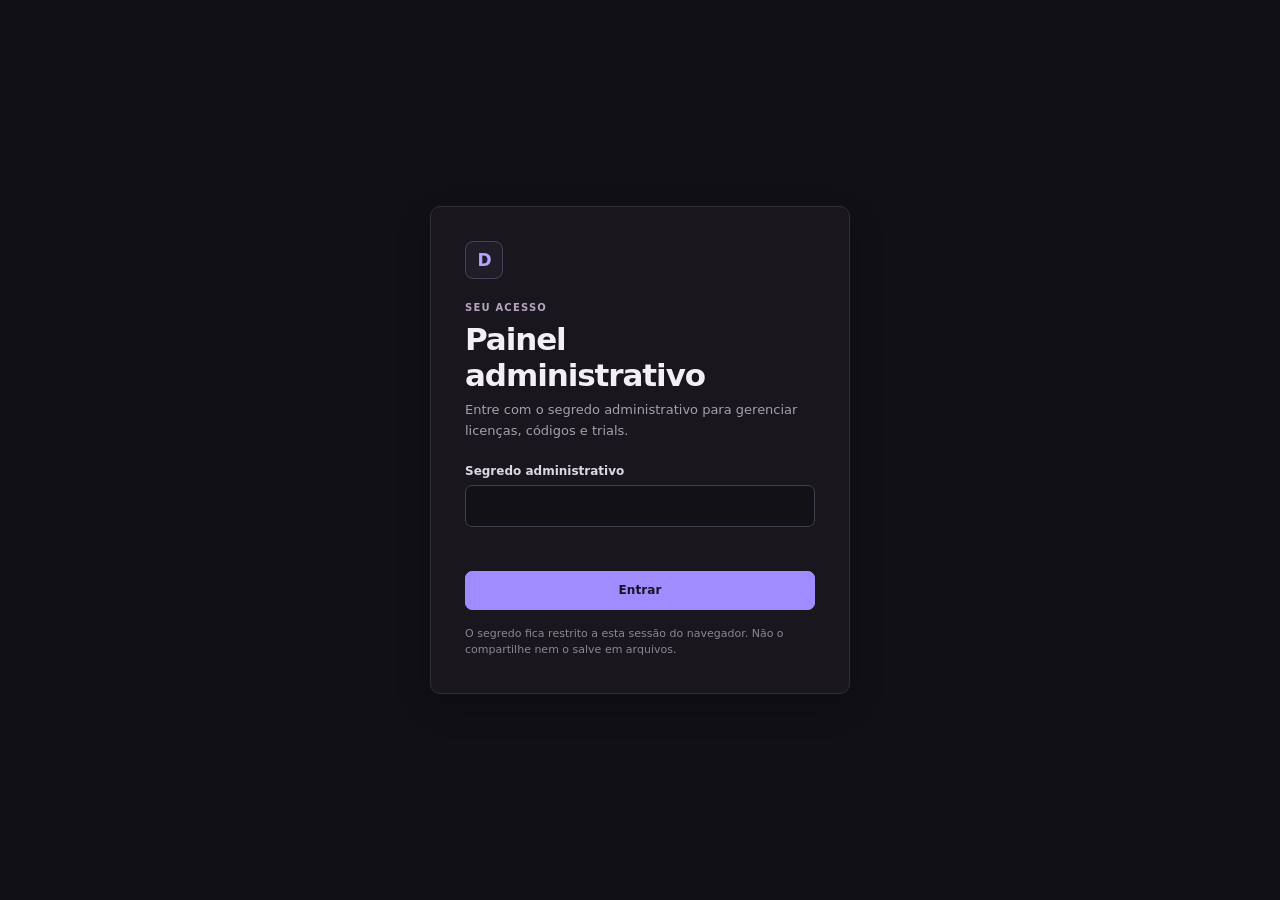
<file: website/index.html>
<!doctype html>
<html lang="pt-BR">
<head>
  <meta charset="utf-8">
  <meta name="viewport" content="width=device-width, initial-scale=1">
  <meta name="robots" content="noindex,nofollow">
  <meta name="referrer" content="no-referrer">
  <title>DROPS — Painel administrativo</title>
  <style>
    :root {
      color-scheme: dark;
      --bg: #111015;
      --sidebar: #151319;
      --panel: #19171d;
      --panel-raised: #1e1b23;
      --border: #302c35;
      --border-strong: #45404d;
      --text: #f3f0f5;
      --muted: #a79eac;
      --accent: #a18cff;
      --accent-strong: #b3a4ff;
      --success: #31c997;
      --danger: #f3a6b5;
      --warning: #e8bd78;
      --shadow: 0 12px 34px rgba(0, 0, 0, .22);
      font-family: "Segoe UI", system-ui, -apple-system, BlinkMacSystemFont, sans-serif;
    }
    * { box-sizing: border-box; }
    html { min-height: 100%; background: var(--bg); }
    body { margin: 0; min-height: 100vh; background: var(--bg); color: var(--text); }
    button, input, select { font: inherit; }
    button { cursor: pointer; }
    button:disabled { cursor: not-allowed; opacity: .55; }
    button:focus-visible, input:focus-visible, select:focus-visible { outline: 2px solid var(--accent); outline-offset: 2px; }
    .hidden { display: none !important; }
    .muted { color: var(--muted); }
    .eyebrow { margin: 0 0 8px; color: #b4a6c0; font-size: 10px; font-weight: 700; letter-spacing: .12em; text-transform: uppercase; }
    h1, h2, h3, p { margin-top: 0; }
    h1 { margin-bottom: 7px; font-size: clamp(24px, 2.5vw, 31px); font-weight: 680; letter-spacing: -.035em; }
    h2 { margin-bottom: 5px; font-size: 18px; font-weight: 650; letter-spacing: -.02em; }
    h3 { margin-bottom: 6px; font-size: 14px; font-weight: 650; }
    .subheading { margin: 0; color: var(--muted); font-size: 13px; line-height: 1.55; }
    .button { display: inline-flex; min-height: 39px; align-items: center; justify-content: center; gap: 8px; padding: 9px 13px; border: 1px solid var(--accent); border-radius: 7px; background: var(--accent); color: #17131e; font-size: 12px; font-weight: 700; letter-spacing: .005em; transition: background .14s, border-color .14s, color .14s; }
    .button:hover:not(:disabled) { border-color: var(--accent-strong); background: var(--accent-strong); }
    .button:active:not(:disabled) { transform: translateY(1px); }
    .button.secondary { border-color: var(--border-strong); background: #201d25; color: var(--text); }
    .button.secondary:hover:not(:disabled) { border-color: #62586c; background: #28242e; }
    .button.danger { border-color: rgba(243,166,181,.28); background: rgba(243,166,181,.08); color: var(--danger); }
    .button.danger:hover:not(:disabled) { background: rgba(243,166,181,.14); }
    .button.success { border-color: rgba(49,201,151,.34); background: rgba(49,201,151,.1); color: var(--success); }
    .button.small { min-height: 30px; padding: 6px 9px; border-radius: 6px; font-size: 11px; }
    .button.full { width: 100%; }
    .field { display: grid; gap: 7px; min-width: 0; }
    .field label { color: #ddd7e2; font-size: 12px; font-weight: 600; }
    .input, .select { display: block; width: 100%; min-height: 42px; padding: 10px 11px; border: 1px solid var(--border-strong); border-radius: 7px; outline: none; background: #121116; color: var(--text); transition: border-color .14s, box-shadow .14s; }
    .input:focus, .select:focus { border-color: var(--accent); box-shadow: 0 0 0 2px rgba(161,140,255,.12); }
    .input::placeholder { color: #78717f; }
    .form-grid { display: grid; grid-template-columns: repeat(2, minmax(0, 1fr)); gap: 16px; }
    .span-2 { grid-column: 1 / -1; }
    .access-screen { display: grid; min-height: 100vh; place-items: center; padding: 24px; }
    .access-card { width: min(100%, 420px); padding: clamp(24px, 4vw, 34px); border: 1px solid var(--border); border-radius: 10px; background: var(--panel); box-shadow: var(--shadow); }
    .brand-mark { display: grid; width: 38px; height: 38px; place-items: center; margin-bottom: 23px; border: 1px solid #4a4057; border-radius: 8px; background: #211d28; color: var(--accent-strong); font-size: 17px; font-weight: 750; letter-spacing: -.06em; }
    .access-card .field { margin-top: 23px; }
    .access-error { min-height: 18px; margin: 10px 0 16px; color: var(--danger); font-size: 12px; }
    .access-foot { margin: 16px 0 0; color: #8e8594; font-size: 11px; line-height: 1.5; }
    .app-shell { display: grid; min-height: 100vh; grid-template-columns: 232px minmax(0, 1fr); }
    .sidebar { position: sticky; top: 0; display: flex; height: 100vh; min-height: 620px; flex-direction: column; gap: 29px; padding: 23px 13px 16px; border-right: 1px solid var(--border); background: var(--sidebar); }
    .brand { display: flex; align-items: center; gap: 11px; padding: 0 9px; }
    .brand .brand-mark { width: 33px; height: 33px; margin: 0; border-radius: 7px; font-size: 15px; }
    .brand-title { margin: 0; font-size: 14px; font-weight: 800; letter-spacing: .08em; }
    .brand-subtitle { margin: 3px 0 0; color: #8f8796; font-size: 10px; letter-spacing: .045em; }
    .nav-label { margin: 0 10px 9px; color: #827989; font-size: 10px; font-weight: 700; letter-spacing: .09em; text-transform: uppercase; }
    .nav-list { display: grid; gap: 3px; }
    .nav-button { position: relative; display: flex; align-items: center; gap: 11px; width: 100%; padding: 10px 11px; border: 1px solid transparent; border-radius: 7px; background: transparent; color: #b7afbd; text-align: left; font-size: 12px; font-weight: 550; transition: background .14s, color .14s, border-color .14s; }
    .nav-button:hover { background: #1d1a22; color: var(--text); }
    .nav-button.active { border-color: #393242; background: #211d28; color: #e9e1ff; }
    .nav-button.active::before { position: absolute; top: 8px; bottom: 8px; left: -1px; width: 2px; border-radius: 2px; background: var(--accent); content: ""; }
    .nav-symbol { display: inline-flex; width: 17px; height: 17px; flex: 0 0 17px; align-items: center; justify-content: center; color: #95899f; }
    .nav-symbol svg { display: block; width: 16px; height: 16px; fill: none; stroke: currentColor; stroke-width: 1.55; stroke-linecap: round; stroke-linejoin: round; }
    .nav-button.active .nav-symbol { color: var(--accent-strong); }
    .sidebar-bottom { margin-top: auto; padding: 14px 9px 0; border-top: 1px solid var(--border); }
    .connection-label { display: flex; align-items: center; gap: 8px; margin-bottom: 12px; color: #a79eac; font-size: 11px; }
    .connection-dot { width: 6px; height: 6px; flex: 0 0 auto; border-radius: 50%; background: var(--success); }
    .main { width: 100%; min-width: 0; max-width: 1760px; margin: 0 auto; padding: 29px clamp(18px, 3vw, 44px) 42px; }
    .topbar { display: flex; align-items: flex-start; justify-content: space-between; gap: 20px; margin-bottom: 23px; padding-bottom: 20px; border-bottom: 1px solid var(--border); }
    .topbar-actions { display: flex; flex-wrap: wrap; gap: 8px; }
    .page { display: none; }
    .page.active { display: block; }
    .section-heading { display: flex; justify-content: space-between; align-items: flex-end; gap: 20px; margin: 0 0 17px; }
    .cards { display: grid; grid-template-columns: repeat(5, minmax(0, 1fr)); gap: 0; margin-bottom: 25px; overflow: hidden; border: 1px solid var(--border); border-radius: 9px; background: var(--panel); }
    .stat-card { min-width: 0; padding: 17px 18px 16px; border: 0; border-right: 1px solid var(--border); border-radius: 0; background: transparent; }
    .stat-card:last-child { border-right: 0; }
    .stat-head { display: block; margin-bottom: 11px; color: var(--muted); font-size: 11px; font-weight: 600; }
    .stat-icon { display: none; }
    .stat-value { overflow: hidden; font-size: clamp(25px, 2.2vw, 32px); font-weight: 680; letter-spacing: -.045em; line-height: 1.1; text-overflow: ellipsis; }
    .stat-note { margin-top: 7px; color: #8e8594; font-size: 10px; line-height: 1.4; }
    .panel { min-width: 0; border: 1px solid var(--border); border-radius: 9px; background: var(--panel); }
    .panel-head { display: flex; align-items: center; justify-content: space-between; gap: 16px; padding: 17px 19px; border-bottom: 1px solid var(--border); }
    .panel-body { padding: 19px; }
    .panel-head .subheading { font-size: 12px; }
    .quick-actions { display: grid; grid-template-columns: repeat(2, minmax(0,1fr)); gap: 10px; }
    .action-tile { display: flex; align-items: center; justify-content: space-between; gap: 16px; min-width: 0; padding: 15px 16px; border: 1px solid var(--border); border-radius: 7px; background: #1b191f; color: var(--text); text-align: left; transition: border-color .14s, background .14s; }
    .action-tile:hover { border-color: #544864; background: #211d27; }
    .action-tile p { margin: 4px 0 0; color: var(--muted); font-size: 12px; line-height: 1.5; }
    .action-arrow { display: inline-flex; color: #b7a8ff; }
    .action-arrow svg { width: 16px; height: 16px; fill: none; stroke: currentColor; stroke-width: 1.6; stroke-linecap: round; stroke-linejoin: round; }
    .toolbar { display: flex; align-items: center; gap: 9px; width: 100%; }
    .toolbar .input { flex: 1; min-width: 100px; }
    .table-wrap { width: 100%; overflow-x: auto; }
    table { width: 100%; border-collapse: collapse; white-space: nowrap; }
    th { padding: 11px 14px; border-bottom: 1px solid var(--border); color: #948b9b; background: #17151b; font-size: 10px; font-weight: 700; letter-spacing: .055em; text-align: left; text-transform: uppercase; }
    td { padding: 12px 14px; border-top: 1px solid rgba(64,57,70,.55); color: #e5e0e8; font-size: 12px; vertical-align: middle; }
    tbody tr:hover { background: rgba(255,255,255,.018); }
    .mono { font-family: ui-monospace, SFMono-Regular, Consolas, monospace; letter-spacing: .015em; }
    .hash-cell { display: flex; align-items: center; gap: 8px; }
    .copy-mini { padding: 4px 7px; border: 1px solid var(--border-strong); border-radius: 5px; background: transparent; color: var(--muted); font-size: 10px; }
    .copy-mini:hover { color: var(--text); border-color: #62586c; }
    .status { display: inline-flex; align-items: center; gap: 6px; padding: 4px 7px; border: 1px solid transparent; border-radius: 5px; font-size: 10px; font-weight: 650; }
    .status::before { width: 5px; height: 5px; border-radius: 50%; background: currentColor; content: ""; }
    .status.active { border-color: rgba(49,201,151,.18); background: rgba(49,201,151,.06); color: var(--success); }
    .status.expired { border-color: rgba(232,189,120,.18); background: rgba(232,189,120,.06); color: var(--warning); }
    .status.banned { border-color: rgba(243,166,181,.19); background: rgba(243,166,181,.06); color: var(--danger); }
    .status.unknown { border-color: var(--border); background: #201d24; color: var(--muted); }
    .expiration { display: grid; gap: 3px; }
    .expiration small { color: var(--muted); font-size: 10px; }
    .table-empty { padding: 32px 18px; color: var(--muted); text-align: center; font-size: 12px; }
    .table-foot { display: flex; justify-content: space-between; gap: 12px; padding: 11px 14px; border-top: 1px solid var(--border); color: var(--muted); font-size: 11px; }
    .form-panel { max-width: 760px; }
    .form-panel .panel-body { padding: clamp(18px, 3vw, 26px); }
    .form-actions { display: flex; justify-content: flex-end; gap: 9px; margin-top: 22px; }
    .form-info { margin: 0 0 21px; padding: 11px 13px; border: 1px solid #383142; border-left: 2px solid #8872d4; border-radius: 4px; background: #1d1923; color: #c8bfd5; font-size: 12px; line-height: 1.55; }
    .issued-box { margin-top: 18px; padding: 18px; border: 1px solid rgba(49,201,151,.27); border-left: 3px solid var(--success); border-radius: 7px; background: #171d1b; }
    .issued-label { margin-bottom: 8px; color: var(--success); font-size: 10px; font-weight: 750; letter-spacing: .1em; }
    .issued-value { overflow-wrap: anywhere; margin: 0 0 15px; color: var(--text); font-family: ui-monospace, SFMono-Regular, Consolas, monospace; font-size: clamp(17px, 3vw, 24px); font-weight: 700; letter-spacing: .035em; }
    .issued-warning { margin: 11px 0 0; color: #a4cdbd; font-size: 11px; line-height: 1.5; }
    .table-user { font-family: ui-monospace, SFMono-Regular, Consolas, monospace; font-size: 11px; color: #d9d2e0; }
        .table-note { max-width: 220px; overflow: hidden; color: var(--muted); text-overflow: ellipsis; }
    .toast-region { position: fixed; z-index: 1000; top: 16px; right: 16px; display: grid; width: min(360px, calc(100vw - 32px)); gap: 8px; pointer-events: none; }
    .toast { padding: 12px 14px; border: 1px solid var(--border-strong); border-left: 3px solid var(--accent); border-radius: 7px; background: #211e25; box-shadow: var(--shadow); color: var(--text); font-size: 12px; line-height: 1.45; animation: toast-in .16s ease-out; }
    .toast.success { border-left-color: var(--success); }
    .toast.error { border-left-color: var(--danger); }
    .toast.warning { border-left-color: var(--warning); }
    @keyframes toast-in { from { opacity: 0; transform: translateY(-3px); } to { opacity: 1; transform: translateY(0); } }
    .loading { opacity: .65; pointer-events: none; }
    .refresh-mark { display: inline-block; width: 10px; height: 10px; margin-right: 7px; border: 2px solid currentColor; border-right-color: transparent; border-radius: 50%; animation: spin .7s linear infinite; vertical-align: -1px; }
    @keyframes spin { to { transform: rotate(360deg); } }
    .trial-ip { font-family: ui-monospace, SFMono-Regular, Consolas, monospace; }
    @media (max-width: 1200px) {
      .app-shell { grid-template-columns: 215px minmax(0, 1fr); }
      .cards { grid-template-columns: repeat(3, minmax(0, 1fr)); }
      .stat-card:nth-child(3) { border-right: 0; }
      .stat-card:nth-child(n+4) { border-top: 1px solid var(--border); }
      .stat-card:nth-child(4) { grid-column: 1 / 2; }
      .stat-card:last-child { border-right: 0; }
    }
    @media (max-width: 820px) {
      .app-shell { grid-template-columns: 1fr; }
      .sidebar { position: relative; height: auto; min-height: 0; gap: 15px; padding: 14px 14px 12px; border-right: 0; border-bottom: 1px solid var(--border); }
      .sidebar nav { overflow-x: auto; }
      .nav-label { display: none; }
      .sidebar-bottom { display: flex; align-items: center; justify-content: flex-end; margin: 0; padding: 0; border-top: 0; }
      .connection-label { display: none; }
      .sidebar-bottom .button { width: auto; min-height: 32px; padding: 6px 10px; font-size: 11px; }
      .nav-list { display: flex; width: max-content; min-width: 100%; gap: 5px; }
      .nav-button { width: auto; flex: 0 0 auto; padding: 9px 10px; }
      .nav-button.active::before { top: auto; right: 8px; bottom: -1px; left: 8px; width: auto; height: 2px; }
      .main { padding: 22px 16px 32px; }
      .topbar { align-items: flex-start; }
      .cards { grid-template-columns: repeat(2, minmax(0, 1fr)); }
      .stat-card { border-right: 1px solid var(--border) !important; border-top: 1px solid var(--border); }
      .stat-card:nth-child(-n+2) { border-top: 0; }
      .stat-card:nth-child(even), .stat-card:last-child { border-right: 0 !important; }
      .stat-card:last-child { grid-column: span 2; }
    }
    @media (max-width: 520px) {
      .access-screen { padding: 15px; }
      .access-card { border-radius: 9px; }
      .topbar { display: grid; gap: 15px; }
      .topbar-actions { width: 100%; }
      .topbar-actions .button { flex: 1; }
      .section-heading { display: grid; align-items: start; }
      .cards { gap: 0; }
      .stat-card { padding: 13px; }
      .stat-head { min-height: 0; margin-bottom: 9px; font-size: 10px; }
      .stat-note { font-size: 9px; }
      .quick-actions { grid-template-columns: 1fr; }
      .panel-head { align-items: flex-start; padding: 15px; }
      .panel-body { padding: 15px; }
      .form-grid { grid-template-columns: 1fr; }
      .span-2 { grid-column: auto; }
      .toolbar { flex-wrap: wrap; }
      .toolbar .input { flex-basis: 100%; }
      .toolbar .button { flex: 1; }
      .form-actions { flex-direction: column-reverse; }
      .form-actions .button { width: 100%; }
      .table-foot { flex-direction: column; }
    }
  </style>
</head>
<body>
  <div class="toast-region" id="toast-region" aria-live="polite" aria-atomic="false"></div>

  <section class="access-screen" id="access-screen">
    <div class="access-card">
      <div class="brand-mark" aria-hidden="true">D</div>
      <p class="eyebrow">SEU ACESSO</p>
      <h1>Painel administrativo</h1>
      <p class="subheading">Entre com o segredo administrativo para gerenciar licenças, códigos e trials.</p>
      <form id="access-form" autocomplete="off">
        <div class="field">
          <label for="admin-secret">Segredo administrativo</label>
          <input class="input" id="admin-secret" name="secret" type="password" autocomplete="current-password" required spellcheck="false" aria-describedby="access-error">
        </div>
        <div class="access-error" id="access-error" role="alert"></div>
        <button class="button full" id="access-submit" type="submit">Entrar</button>
      </form>
      <p class="access-foot">O segredo fica restrito a esta sessão do navegador. Não o compartilhe nem o salve em arquivos.</p>
    </div>
  </section>

  <div class="app-shell hidden" id="app-shell">
    <aside class="sidebar">
      <div class="brand">
        <div class="brand-mark" aria-hidden="true">D</div>
        <div><p class="brand-title">DROPS</p><p class="brand-subtitle">Administração</p></div>
      </div>
      <nav aria-label="Navegação administrativa">
        <p class="nav-label">Gerenciamento</p>
        <div class="nav-list">
          <button class="nav-button active" type="button" data-page="dashboard"><span class="nav-symbol" aria-hidden="true"><svg viewBox="0 0 24 24"><rect x="3.5" y="3.5" width="7" height="7" rx="1"/><rect x="13.5" y="3.5" width="7" height="7" rx="1"/><rect x="3.5" y="13.5" width="7" height="7" rx="1"/><rect x="13.5" y="13.5" width="7" height="7" rx="1"/></svg></span>Visão geral</button>
          <button class="nav-button" type="button" data-page="keys"><span class="nav-symbol" aria-hidden="true"><svg viewBox="0 0 24 24"><circle cx="8" cy="9" r="4"/><path d="M11 12l8 8m-3-3l2-2m-5-1l2-2"/></svg></span>Licenças</button>
          <button class="nav-button" type="button" data-page="create-key"><span class="nav-symbol" aria-hidden="true"><svg viewBox="0 0 24 24"><circle cx="8" cy="9" r="4"/><path d="M11 12l7.5 7.5M16 16l2-2m-5-1l2-2M18 4v6m-3-3h6"/></svg></span>Gerar key</button>
          <button class="nav-button" type="button" data-page="create-code"><span class="nav-symbol" aria-hidden="true"><svg viewBox="0 0 24 24"><path d="M6 3.5h8l4 4v13H6z"/><path d="M14 3.5v4h4M9 12h6M9 16h6"/></svg></span>Gerar código</button>
          <button class="nav-button" type="button" data-page="trials"><span class="nav-symbol" aria-hidden="true"><svg viewBox="0 0 24 24"><circle cx="12" cy="12" r="8.5"/><path d="M12 7v5l3.5 2"/></svg></span>Trials</button>
          <button class="nav-button" type="button" data-page="access"><span class="nav-symbol" aria-hidden="true"><svg viewBox="0 0 24 24"><circle cx="12" cy="12" r="8.5"/><path d="M12 7v5l3.5 2"/></svg></span>Acessos</button>
        </div>
      </nav>
      <div class="sidebar-bottom">
        <div class="connection-label"><span class="connection-dot"></span><span>Worker de autenticação</span></div>
        <button class="button secondary full" type="button" id="logout-button">Encerrar sessão</button>
      </div>
    </aside>

    <main class="main">
      <header class="topbar">
        <div>
          <p class="eyebrow" id="page-eyebrow">VISÃO GERAL</p>
          <h1 id="page-title">Visão geral</h1>
          <p class="subheading" id="page-description">Resumo das licenças e da atividade do loader.</p>
        </div>
        <div class="topbar-actions">
          <button class="button secondary" type="button" id="refresh-button">Atualizar dados</button>
        </div>
      </header>

      <section class="page active" id="page-dashboard" aria-labelledby="page-title">
        <div class="cards">
          <article class="stat-card"><div class="stat-head"><span>Keys ativas</span></div><div class="stat-value" id="stat-active">—</div><div class="stat-note">Licenças válidas e não banidas</div></article>
          <article class="stat-card"><div class="stat-head"><span>Keys expiradas</span></div><div class="stat-value" id="stat-expired">—</div><div class="stat-note">Prazo de validade encerrado</div></article>
          <article class="stat-card"><div class="stat-head"><span>Keys banidas</span></div><div class="stat-value" id="stat-banned">—</div><div class="stat-note">Acesso bloqueado</div></article>
          <article class="stat-card"><div class="stat-head"><span>Trials usados</span></div><div class="stat-value" id="stat-trials">—</div><div class="stat-note">IPs registrados pelo Worker</div></article>
          <article class="stat-card"><div class="stat-head"><span>Códigos pendentes</span></div><div class="stat-value" id="stat-codes">—</div><div class="stat-note">Aguardando ativação no loader</div></article>
        </div>
        <section class="panel">
          <div class="panel-head"><div><h2>Ações rápidas</h2><p class="subheading">Atalhos para as tarefas mais usadas.</p></div></div>
          <div class="panel-body"><div class="quick-actions">
            <button class="action-tile" type="button" data-page="create-key"><span><strong>Gerar uma key</strong><p>Criar uma licença para um produto.</p></span><span class="action-arrow" aria-hidden="true"><svg viewBox="0 0 24 24"><path d="M4.5 12h14m-5.5-5.5L18.5 12 13 17.5"/></svg></span></button>
            <button class="action-tile" type="button" data-page="create-code"><span><strong>Gerar um código</strong><p>Criar um código de ativação de uso único.</p></span><span class="action-arrow" aria-hidden="true"><svg viewBox="0 0 24 24"><path d="M4.5 12h14m-5.5-5.5L18.5 12 13 17.5"/></svg></span></button>
          </div></div>
        </section>
      </section>

      <section class="page" id="page-keys" aria-labelledby="page-title">
        <div class="section-heading">
          <div><h2>Licenças registradas</h2><p class="subheading">Consulte, busque e altere o status das keys existentes.</p></div>
        </div>
        <section class="panel">
          <div class="panel-head"><div><h2>Lista de keys</h2><p class="subheading" id="keys-summary">Carregando dados do Worker…</p></div></div>
          <div class="panel-body">
            <form class="toolbar" id="search-form">
              <input class="input" id="key-search" type="search" name="q" placeholder="Buscar por nota ou trecho do hash" aria-label="Buscar por nota ou trecho do hash">
              <button class="button" type="submit">Buscar</button>
              <button class="button secondary" type="button" id="clear-search">Limpar</button>
            </form>
          </div>
          <div class="table-wrap"><table><thead><tr><th>Hash curto</th><th>Produto</th><th>Expiração</th><th>HWID</th><th>Usuário</th><th>Nota</th><th>Status</th><th>Ação</th></tr></thead><tbody id="keys-tbody"><tr><td colspan="8" class="table-empty">Carregando keys…</td></tr></tbody></table></div>
          <div class="table-foot"><span id="keys-count">0 registros</span><span>O painel exibe somente o identificador curto retornado pelo Worker.</span></div>
        </section>
      </section>

      <section class="page" id="page-create-key" aria-labelledby="page-title">
        <div class="section-heading"><div><h2>Nova licença</h2><p class="subheading">A key é criada no navegador e enviada ao servidor apenas como hash SHA-256.</p></div></div>
        <section class="panel form-panel">
          <div class="panel-head"><div><h2>Dados da key</h2><p class="subheading">A chave completa não é armazenada pelo painel.</p></div></div>
          <div class="panel-body">
            <p class="form-info">Copie a key assim que ela for criada. Ela será exibida somente nesta confirmação e desaparecerá ao sair desta tela.</p>
            <form id="create-key-form">
              <div class="form-grid">
                <div class="field"><label for="key-product">Produto</label><select class="select" id="key-product" name="product" required><option value="paladins">Paladins</option></select></div>
                <div class="field"><label for="key-days">Validade em dias</label><input class="input" id="key-days" name="days" type="number" min="1" max="36500" step="1" value="30" required></div>
                <div class="field span-2"><label for="key-note">Nota interna</label><input class="input" id="key-note" name="note" type="text" maxlength="120" placeholder="venda-004" autocomplete="off"></div>
              </div>
              <div class="form-actions"><button class="button secondary" type="reset">Limpar campos</button><button class="button" id="create-key-submit" type="submit">Gerar key</button></div>
            </form>
            <div class="issued-box hidden" id="issued-key-box" aria-live="polite">
              <div class="issued-label">KEY CRIADA</div>
              <p class="issued-value" id="issued-key-value"></p>
              <button class="button success" type="button" id="copy-key-button">Copiar key</button>
              <p class="issued-warning">Esta é a única exibição da chave completa. Guarde-a agora; ela não será mostrada novamente.</p>
            </div>
          </div>
        </section>
      </section>

      <section class="page" id="page-create-code" aria-labelledby="page-title">
        <div class="section-heading"><div><h2>Novo código de ativação</h2><p class="subheading">O código é de uso único e poderá ser ativado pelo cliente no loader.</p></div></div>
        <section class="panel form-panel">
          <div class="panel-head"><div><h2>Dados do código</h2><p class="subheading">Somente o hash SHA-256 é enviado ao Worker.</p></div></div>
          <div class="panel-body">
            <p class="form-info">Copie o código após a criação. O painel não salva o código completo e não poderá recuperá-lo depois.</p>
            <form id="create-code-form">
              <div class="form-grid">
                <div class="field"><label for="code-product">Produto</label><select class="select" id="code-product" name="product" required><option value="paladins">Paladins</option></select></div>
                <div class="field"><label for="code-days">Validade em dias após ativação</label><input class="input" id="code-days" name="days" type="number" min="1" max="36500" step="1" value="30" required></div>
                <div class="field span-2"><label for="code-note">Nota interna</label><input class="input" id="code-note" name="note" type="text" maxlength="120" placeholder="venda-004" autocomplete="off"></div>
              </div>
              <div class="form-actions"><button class="button secondary" type="reset">Limpar campos</button><button class="button" id="create-code-submit" type="submit">Gerar código</button></div>
            </form>
            <div class="issued-box hidden" id="issued-code-box" aria-live="polite">
              <div class="issued-label">CÓDIGO CRIADO</div>
              <p class="issued-value" id="issued-code-value"></p>
              <button class="button success" type="button" id="copy-code-button">Copiar código</button>
              <p class="issued-warning">Esta é a única exibição do código completo. Guarde-o agora; ele não será mostrado novamente.</p>
            </div>
          </div>
        </section>
      </section>

      <section class="page" id="page-trials" aria-labelledby="page-title">
        <div class="section-heading"><div><h2>Histórico de trials</h2><p class="subheading">IPs que já utilizaram um trial, com data de registro.</p></div></div>
        <section class="panel">
          <div class="panel-head"><div><h2>IPs registrados</h2><p class="subheading" id="trials-summary">Carregando dados do Worker…</p></div></div>
          <div class="table-wrap"><table><thead><tr><th>Endereço IP</th><th>Data e horário</th></tr></thead><tbody id="trials-tbody"><tr><td colspan="2" class="table-empty">Carregando trials…</td></tr></tbody></table></div>
          <div class="table-foot"><span id="trials-count">0 registros</span><span>Dados fornecidos pelo Worker de autenticação.</span></div>
        </section>
      </section>

      <section class="page" id="page-access" aria-labelledby="page-title">
        <div class="section-heading">
          <div><h2>Histórico de acessos</h2><p class="subheading">Quem entrou, com qual key, de qual máquina e quando.</p></div>
        </div>
        <section class="panel">
          <div class="panel-head"><div><h2>Últimos acessos</h2><p class="subheading" id="logins-summary">Carregando acessos…</p></div></div>
          <div class="table-wrap"><table><thead><tr><th>Key</th><th>Usuário</th><th>HWID</th><th>IP</th><th>Data e horário</th></tr></thead><tbody id="access-tbody"><tr><td colspan="5" class="table-empty">Carregando acessos…</td></tr></tbody></table></div>
          <div class="table-foot"><span id="access-count">0 registros</span><span>Dados fornecidos pelo Worker de autenticação.</span></div>
        </section>
      </section>
    </main>
  </div>

  <script>
    'use strict';
    (() => {
      const API_BASE = 'https://drops-auth.dropcheats.workers.dev';
      const SECRET_STORAGE_KEY = 'drops_admin_secret';
      const ALPHABET = 'ABCDEFGHJKLMNPQRSTUVWXYZ23456789';
      const DAY_MS = 86400000;
      let adminSecret = '';
      let currentPage = 'dashboard';
      let currentCredential = '';
      let currentCredentialKind = '';
      let loadedKeys = [];
      let currentSearch = '';
      let toastId = 0;
      let isLoggingOut = false;

      const $ = (selector, root = document) => root.querySelector(selector);
      const $$ = (selector, root = document) => Array.from(root.querySelectorAll(selector));
      const accessScreen = $('#access-screen');
      const appShell = $('#app-shell');
      const accessForm = $('#access-form');
      const accessInput = $('#admin-secret');
      const accessError = $('#access-error');
      const accessSubmit = $('#access-submit');
      const toastRegion = $('#toast-region');

      function safeStorageGet(key) {
        try { return sessionStorage.getItem(key) || ''; } catch (_) { return ''; }
      }
      function safeStorageSet(key, value) {
        try { sessionStorage.setItem(key, value); return true; } catch (_) { return false; }
      }
      function safeStorageRemove(key) {
        try { sessionStorage.removeItem(key); } catch (_) { /* armazenamento pode estar bloqueado */ }
      }
      function toast(message, type = 'info') {
        const element = document.createElement('div');
        element.className = `toast ${type === 'success' ? 'success' : type === 'error' ? 'error' : type === 'warning' ? 'warning' : ''}`.trim();
        element.textContent = String(message);
        element.dataset.toastId = String(++toastId);
        toastRegion.appendChild(element);
        window.setTimeout(() => element.remove(), 4600);
      }
      function setAccessError(message) {
        accessError.textContent = message || '';
      }
      function showAccess(message = '') {
        isLoggingOut = true;
        adminSecret = '';
        safeStorageRemove(SECRET_STORAGE_KEY);
        appShell.classList.add('hidden');
        accessScreen.classList.remove('hidden');
        accessInput.value = '';
        setAccessError(message);
        clearIssuedCredential();
        isLoggingOut = false;
      }
      function logout() {
        showAccess('');
        toast('Sessão encerrada.', 'success');
        accessInput.focus();
      }
      function unauthorized() {
        if (isLoggingOut) return;
        showAccess('Acesso negado.');
      }
      function genericFailure(error) {
        const known = error && ['REQUEST_REJECTED', 'HTTP_FAILURE', 'UNAUTHORIZED', 'RANDOM_UNAVAILABLE', 'SHA_UNAVAILABLE', 'COPY_FAILED'].includes(error.message);
        if (!known) toast('Não foi possível conectar ao Worker. Verifique a conexão e a configuração de CORS.', 'error');
      }
      async function api(path, options = {}) {
        if (!adminSecret) throw new Error('UNAUTHORIZED');
        const method = options.method || 'GET';
        const headers = { 'x-admin': adminSecret };
        const config = { method, headers, cache: 'no-store' };
        if (options.body !== undefined) {
          headers['Content-Type'] = 'application/json';
          config.body = JSON.stringify(options.body);
        }
        let response;
        try {
          response = await fetch(`${API_BASE}${path}`, config);
        } catch (_) {
          const error = new Error('NETWORK_FAILURE');
          throw error;
        }
        if (response.status === 401) {
          unauthorized();
          throw new Error('UNAUTHORIZED');
        }
        let data = null;
        try { data = await response.json(); } catch (_) { /* resposta pode não conter JSON */ }
        if (!response.ok) {
          toast('O servidor não concluiu a solicitação.', 'error');
          throw new Error('HTTP_FAILURE');
        }
        if (data && data.ok === false) {
          const message = (typeof data.message === 'string' && data.message.trim()) || (typeof data.error === 'string' && data.error.trim()) || 'O servidor recusou a operação.';
          toast(message, 'error');
          throw new Error('REQUEST_REJECTED');
        }
        if (!data || data.ok !== true) {
          toast('O servidor retornou uma resposta inválida.', 'error');
          throw new Error('HTTP_FAILURE');
        }
        return data;
      }
      async function testAuthentication(secret) {
        adminSecret = secret;
        safeStorageSet(SECRET_STORAGE_KEY, secret);
        try {
          const data = await api('/admin/stats');
          adminSecret = secret;
          accessScreen.classList.add('hidden');
          appShell.classList.remove('hidden');
          setAccessError('');
          showPage('dashboard');
          renderStats(data);
          toast('Acesso autorizado.', 'success');
          await Promise.allSettled([loadKeys(), loadTrials()]);
          return true;
        } catch (error) {
          if (error.message === 'UNAUTHORIZED') {
            setAccessError('Acesso negado.');
          } else {
            genericFailure(error);
          }
          if (error.message !== 'UNAUTHORIZED') {
            adminSecret = '';
            safeStorageRemove(SECRET_STORAGE_KEY);
          }
          return false;
        }
      }
      function showPage(page) {
        const titles = {
          dashboard: ['VISÃO GERAL', 'Visão geral', 'Resumo das licenças e da atividade do loader.'],
          keys: ['LICENÇAS', 'Licenças', 'Pesquise, consulte e gerencie as licenças cadastradas.'],
          'create-key': ['LICENÇAS', 'Gerar key', 'Crie uma nova licença para o loader DROPS.'],
          'create-code': ['ATIVAÇÃO', 'Gerar código', 'Crie um código de ativação de uso único.'],
          trials: ['ATIVIDADE', 'Histórico de trials', 'Consulte os IPs registrados no sistema de trial.'],
          access: ['ATIVIDADE', 'Histórico de acessos', 'Quem entrou, com qual key, de qual máquina e quando.']
        };
        if (!titles[page]) return;
        if (currentPage !== page) clearIssuedCredential();
        currentPage = page;
        $$('.page').forEach(section => section.classList.toggle('active', section.id === `page-${page}`));
        $$('.nav-button').forEach(button => button.classList.toggle('active', button.dataset.page === page));
        $('#page-eyebrow').textContent = titles[page][0];
        $('#page-title').textContent = titles[page][1];
        $('#page-description').textContent = titles[page][2];
        if (page === 'keys') loadKeys();
        if (page === 'trials') loadTrials();
        if (page === 'access') loadAccess();
        if (page === 'dashboard') loadStats();
      }
      function setBusy(button, busy, busyText) {
        if (!button) return () => {};
        const originalText = button.textContent;
        button.disabled = busy;
        if (busy) button.innerHTML = `<span class="refresh-mark" aria-hidden="true"></span>${busyText || 'Processando'}`;
        else button.textContent = originalText;
        return () => { button.disabled = false; button.textContent = originalText; };
      }
      function renderStats(stats) {
        $('#stat-active').textContent = formatCount(stats.active);
        $('#stat-expired').textContent = formatCount(stats.expired);
        $('#stat-banned').textContent = formatCount(stats.banned);
        $('#stat-trials').textContent = formatCount(stats.trials);
        $('#stat-codes').textContent = formatCount(stats.codes_pending);
      }
      function formatCount(value) {
        const n = Number(value);
        return Number.isFinite(n) ? new Intl.NumberFormat('pt-BR').format(n) : '—';
      }
      async function loadStats() {
        if (!adminSecret) return false;
        try { renderStats(await api('/admin/stats')); return true; }
        catch (error) { genericFailure(error); return false; }
      }
      async function loadKeys() {
        if (!adminSecret) return;
        const body = $('#keys-tbody');
        body.innerHTML = '<tr><td colspan="8" class="table-empty">Carregando keys…</td></tr>';
        try {
          let data;
          if (currentSearch.trim()) data = await api(`/admin/search?q=${encodeURIComponent(currentSearch.trim())}`);
          else data = await api('/admin/keys?limit=100');
          loadedKeys = Array.isArray(data.keys) ? data.keys : [];
          renderKeys(loadedKeys);
          return true;
        } catch (error) {
          if (error.message !== 'UNAUTHORIZED' && error.message !== 'REQUEST_REJECTED' && error.message !== 'HTTP_FAILURE') {
            body.innerHTML = '<tr><td colspan="8" class="table-empty">Não foi possível carregar as keys.</td></tr>';
          } else if (error.message === 'HTTP_FAILURE') {
            body.innerHTML = '<tr><td colspan="8" class="table-empty">Não foi possível carregar as keys.</td></tr>';
          }
          genericFailure(error);
          return false;
        }
      }

      function formatLastSeen(timestamp) {
        const stamp = Number(timestamp);
        if (!Number.isFinite(stamp) || stamp <= 0) return 'nunca';
        return new Intl.DateTimeFormat('pt-BR', { dateStyle: 'short', timeStyle: 'short' }).format(new Date(stamp));
      }
      function renderKeys(keys) {
        const body = $('#keys-tbody');
        body.replaceChildren();
        $('#keys-count').textContent = `${keys.length} ${keys.length === 1 ? 'registro' : 'registros'}`;
        $('#keys-summary').textContent = currentSearch.trim() ? `Resultados para “${currentSearch.trim()}”.` : 'Até 100 registros recentes, conforme retorno do Worker.';
        if (!keys.length) {
          const row = document.createElement('tr');
          const cell = document.createElement('td');
          cell.colSpan = 8;
          cell.className = 'table-empty';
          cell.textContent = currentSearch.trim() ? 'Nenhuma key encontrada para esta busca.' : 'Nenhuma key cadastrada.';
          row.appendChild(cell); body.appendChild(row); return;
        }
        keys.forEach(key => {
          const row = document.createElement('tr');
          const hash = String(key.h ?? '—');
          const banned = key.banned === true || key.banned === 1 || key.banned === 'true';
          const expires = Number(key.expires_at);
          const hasExpiration = Number.isFinite(expires) && expires > 0;
          const expired = hasExpiration && expires <= Date.now();
          const status = banned ? ['Banida', 'banned'] : expired ? ['Expirada', 'expired'] : hasExpiration ? ['Ativa', 'active'] : ['Indefinida', 'unknown'];

          const hashCell = document.createElement('td');
          const hashWrap = document.createElement('div'); hashWrap.className = 'hash-cell';
          const hashText = document.createElement('span'); hashText.className = 'mono'; hashText.textContent = hash;
          hashWrap.appendChild(hashText); hashCell.appendChild(hashWrap);
          row.appendChild(hashCell);
          row.appendChild(textCell(key.product || '—'));

          const expirationCell = document.createElement('td'); expirationCell.appendChild(renderExpiration(hasExpiration ? expires : null)); row.appendChild(expirationCell);
          const hwid = key.hwid ? String(key.hwid) : '';
          const hwidCell = textCell(hwid ? (hwid.length > 12 ? `${hwid.slice(0, 8)}…` : hwid) : '—');
          if (hwid) { hwidCell.title = 'HWID abreviado por segurança visual'; hwidCell.classList.add('mono'); }
          row.appendChild(hwidCell);
          const user = String(key.user || '—');
          const userCell = textCell(user); userCell.classList.add('table-user'); if (key.user) { userCell.title = `Último acesso: ${formatLastSeen(key.last_seen)}`; } row.appendChild(userCell);
          const noteCell = textCell(key.note || '—'); noteCell.classList.add('table-note'); noteCell.title = String(key.note || ''); row.appendChild(noteCell);

          const statusCell = document.createElement('td');
          const badge = document.createElement('span'); badge.className = `status ${status[1]}`; badge.textContent = status[0]; statusCell.appendChild(badge); row.appendChild(statusCell);

          const actionCell = document.createElement('td');
          const action = document.createElement('button');
          action.type = 'button'; action.className = `button small ${banned ? 'success' : 'danger'}`;
          action.textContent = banned ? 'DESBANIR' : 'BANIR';
          action.addEventListener('click', () => changeBanStatus(hash, banned));
          actionCell.appendChild(action); row.appendChild(actionCell);
          body.appendChild(row);
        });
      }
      function textCell(value) {
        const cell = document.createElement('td');
        cell.textContent = String(value);
        return cell;
      }
      function renderExpiration(timestamp) {
        const wrap = document.createElement('div'); wrap.className = 'expiration';
        if (!timestamp) { const main = document.createElement('span'); main.textContent = '—'; wrap.appendChild(main); return wrap; }
        const date = new Date(timestamp);
        const main = document.createElement('span');
        main.textContent = Number.isNaN(date.getTime()) ? 'Data inválida' : new Intl.DateTimeFormat('pt-BR').format(date);
        const rest = document.createElement('small');
        const remaining = Math.ceil((timestamp - Date.now()) / DAY_MS);
        rest.textContent = remaining > 0 ? `${remaining} ${remaining === 1 ? 'dia restante' : 'dias restantes'}` : remaining === 0 ? 'Expira hoje' : `Expirada há ${Math.abs(remaining)} ${Math.abs(remaining) === 1 ? 'dia' : 'dias'}`;
        wrap.append(main, rest); return wrap;
      }
      async function changeBanStatus(shortHash, isBanned) {
        if (!shortHash || shortHash === '—') { toast('O identificador desta key não está disponível.', 'error'); return; }
        if (!isBanned && !window.confirm(`Tem certeza de que deseja banir a key ${shortHash}?`)) return;
        try {
          await api(isBanned ? '/admin/unban' : '/admin/ban', { method: 'POST', body: { hash: shortHash } });
          toast(isBanned ? 'Key desbanida.' : 'Key banida.', 'success');
          await Promise.allSettled([loadKeys(), loadStats()]);
        } catch (error) { genericFailure(error); }
      }
      async function loadAccess() {
        if (!adminSecret) return;
        const body = $('#access-tbody');
        body.innerHTML = '<tr><td colspan="5" class="table-empty">Carregando acessos…</td></tr>';
        try {
          const data = await api('/admin/logins');
          const logins = Array.isArray(data.logins) ? data.logins : [];
          renderAccess(logins);
          return true;
        } catch (error) {
          if (error.message !== 'UNAUTHORIZED' && error.message !== 'REQUEST_REJECTED') {
            body.innerHTML = '<tr><td colspan="5" class="table-empty">Não foi possível carregar os acessos.</td></tr>';
          }
          genericFailure(error);
          return false;
        }
      }
      function renderAccess(logins) {
        const body = $('#access-tbody');
        body.replaceChildren();
        $('#access-count').textContent = `${logins.length} ${logins.length === 1 ? 'registro' : 'registros'}`;
        $('#logins-summary').textContent = logins.length ? 'Últimos acessos registrados pelo Worker.' : 'Nenhum acesso registrado ainda.';
        if (!logins.length) {
          const row = document.createElement('tr'); const cell = document.createElement('td');
          cell.colSpan = 5; cell.className = 'table-empty'; cell.textContent = 'Nenhum acesso registrado.'; row.appendChild(cell); body.appendChild(row); return;
        }
        logins.forEach(login => {
          const row = document.createElement('tr');
          row.appendChild(textCell(login.h || '—'));
          const userCell = textCell(login.user || '—'); if (login.user) { userCell.classList.add('table-user'); userCell.title = String(login.user); } row.appendChild(userCell);
          const hwid = login.hwid ? String(login.hwid) : '';
          const hwidCell = textCell(hwid ? (hwid.length > 12 ? `${hwid.slice(0, 8)}…` : hwid) : '—');
          if (hwid) { hwidCell.title = 'HWID abreviado por segurança visual'; hwidCell.classList.add('mono'); }
          row.appendChild(hwidCell);
          const ipCell = textCell(login.ip || '—'); ipCell.classList.add('trial-ip'); row.appendChild(ipCell);
          const stamp = Number(login.at);
          const dateCell = textCell(Number.isFinite(stamp) && stamp > 0 ? new Intl.DateTimeFormat('pt-BR', { dateStyle: 'short', timeStyle: 'medium' }).format(new Date(stamp)) : '—');
          row.appendChild(dateCell); body.appendChild(row);
        });
      }
      async function loadTrials() {
        if (!adminSecret) return;
        const body = $('#trials-tbody');
        body.innerHTML = '<tr><td colspan="2" class="table-empty">Carregando trials…</td></tr>';
        try {
          const data = await api('/admin/trials');
          const trials = Array.isArray(data.trials) ? data.trials.slice() : [];
          trials.sort((a, b) => Number(b.at || 0) - Number(a.at || 0));
          body.replaceChildren();
          $('#trials-count').textContent = `${trials.length} ${trials.length === 1 ? 'registro' : 'registros'}`;
          $('#trials-summary').textContent = `${trials.length} IPs retornados pelo Worker.`;
          if (!trials.length) {
            const row = document.createElement('tr'); const cell = document.createElement('td');
            cell.colSpan = 2; cell.className = 'table-empty'; cell.textContent = 'Nenhum trial registrado.'; row.appendChild(cell); body.appendChild(row); return;
          }
          trials.forEach(trial => {
            const row = document.createElement('tr');
            const ip = textCell(trial.ip || '—'); ip.classList.add('trial-ip'); row.appendChild(ip);
            const stamp = Number(trial.at);
            const dateCell = textCell(Number.isFinite(stamp) && stamp > 0 ? new Intl.DateTimeFormat('pt-BR', { dateStyle: 'short', timeStyle: 'medium' }).format(new Date(stamp)) : '—');
            row.appendChild(dateCell); body.appendChild(row);
          });
          return true;
        } catch (error) {
          if (error.message !== 'UNAUTHORIZED' && error.message !== 'REQUEST_REJECTED') body.innerHTML = '<tr><td colspan="2" class="table-empty">Não foi possível carregar os trials.</td></tr>';
          genericFailure(error);
          return false;
        }
      }
      function generateCredential(prefix) {
        if (!window.crypto || typeof window.crypto.getRandomValues !== 'function') throw new Error('RANDOM_UNAVAILABLE');
        const bytes = new Uint8Array(12);
        window.crypto.getRandomValues(bytes);
        const groups = [];
        for (let i = 0; i < 3; i++) {
          let group = '';
          for (let j = 0; j < 4; j++) group += ALPHABET[bytes[i * 4 + j] % ALPHABET.length];
          groups.push(group);
        }
        return `${prefix}-${groups.join('-')}`;
      }
      async function sha256Hex(value) {
        if (!window.crypto || !window.crypto.subtle || typeof window.crypto.subtle.digest !== 'function') throw new Error('SHA_UNAVAILABLE');
        const bytes = new TextEncoder().encode(value);
        const digest = await window.crypto.subtle.digest('SHA-256', bytes);
        return Array.from(new Uint8Array(digest), byte => byte.toString(16).padStart(2, '0')).join('');
      }
      function clearIssuedCredential() {
        currentCredential = '';
        currentCredentialKind = '';
        $('#issued-key-value').textContent = '';
        $('#issued-code-value').textContent = '';
        $('#issued-key-box').classList.add('hidden');
        $('#issued-code-box').classList.add('hidden');
      }
      function showIssuedCredential(kind, credential) {
        clearIssuedCredential();
        currentCredential = credential;
        currentCredentialKind = kind;
        const box = kind === 'key' ? $('#issued-key-box') : $('#issued-code-box');
        const value = kind === 'key' ? $('#issued-key-value') : $('#issued-code-value');
        value.textContent = credential;
        box.classList.remove('hidden');
        box.scrollIntoView({ behavior: 'smooth', block: 'nearest' });
      }
      async function createCredential(kind, form) {
        const submit = form.querySelector('button[type="submit"]');
        const restore = setBusy(submit, true, kind === 'key' ? 'Gerando key' : 'Gerando código');
        clearIssuedCredential();
        try {
          const formData = new FormData(form);
          const days = Number.parseInt(String(formData.get('days') || ''), 10);
          const product = String(formData.get('product') || 'paladins');
          const note = String(formData.get('note') || '').trim();
          if (!Number.isInteger(days) || days < 1 || days > 36500) { toast('Informe uma validade entre 1 e 36500 dias.', 'error'); return; }
          const credential = generateCredential(kind === 'key' ? 'DROPS' : 'ATV');
          const hash = await sha256Hex(credential);
          if (kind === 'key') {
            const expiresAt = Date.now() + days * DAY_MS;
            await api('/admin/key', { method: 'POST', body: { hash, expires_at: expiresAt, product, note } });
          } else {
            await api('/admin/code', { method: 'POST', body: { hash, days, product, note } });
          }
          showIssuedCredential(kind, credential);
          form.reset();
          const daysInput = form.querySelector('input[name="days"]');
          if (daysInput) daysInput.value = '30';
          toast(kind === 'key' ? 'Key criada e registrada.' : 'Código criado e registrado.', 'success');
          if (kind === 'key') {
            currentSearch = '';
            $('#key-search').value = '';
            await Promise.allSettled([loadKeys(), loadStats()]);
          } else {
            await loadStats();
          }
        } catch (error) {
          if (error.message === 'RANDOM_UNAVAILABLE') toast('Este navegador não oferece geração criptográfica segura.', 'error');
          else if (error.message === 'SHA_UNAVAILABLE') toast('Não foi possível calcular SHA-256 neste contexto do navegador.', 'error');
          genericFailure(error);
        } finally {
          restore();
        }
      }
      async function copyCredential(kind) {
        if (!currentCredential || currentCredentialKind !== kind) return;
        try {
          if (navigator.clipboard && typeof navigator.clipboard.writeText === 'function' && window.isSecureContext) {
            await navigator.clipboard.writeText(currentCredential);
          } else {
            const helper = document.createElement('textarea');
            helper.value = currentCredential;
            helper.setAttribute('readonly', '');
            helper.style.position = 'fixed'; helper.style.left = '-9999px'; helper.style.top = '0';
            document.body.appendChild(helper); helper.select();
            const copied = document.execCommand('copy');
            helper.remove();
            if (!copied) throw new Error('COPY_FAILED');
          }
          toast(kind === 'key' ? 'Key copiada.' : 'Código copiado.', 'success');
        } catch (_) {
          toast('Não foi possível copiar automaticamente. Selecione o código exibido e copie manualmente.', 'error');
        }
      }

      accessForm.addEventListener('submit', async event => {
        event.preventDefault();
        const secret = accessInput.value;
        if (!secret) { setAccessError('Informe o segredo administrativo.'); return; }
        accessSubmit.disabled = true;
        accessSubmit.textContent = 'Verificando…';
        setAccessError('');
        await testAuthentication(secret);
        accessSubmit.disabled = false;
        accessSubmit.textContent = 'Entrar';
      });
      $$('.nav-button, [data-page].action-tile').forEach(button => button.addEventListener('click', () => showPage(button.dataset.page)));
      $('#logout-button').addEventListener('click', logout);
      $('#refresh-button').addEventListener('click', async () => {
        const button = $('#refresh-button');
        const restore = setBusy(button, true, 'Atualizando');
        try {
          const results = [await loadStats()];
          if (currentPage === 'keys') results.push(await loadKeys());
          if (currentPage === 'trials') results.push(await loadTrials());
          if (currentPage === 'access') results.push(await loadAccess());
          if (results.every(Boolean)) toast('Dados atualizados.', 'success');
        } finally { restore(); }
      });
      $('#search-form').addEventListener('submit', async event => {
        event.preventDefault();
        currentSearch = $('#key-search').value.trim();
        await loadKeys();
      });
      $('#clear-search').addEventListener('click', async () => {
        $('#key-search').value = '';
        currentSearch = '';
        await loadKeys();
      });
      $('#create-key-form').addEventListener('submit', event => { event.preventDefault(); createCredential('key', event.currentTarget); });
      $('#create-code-form').addEventListener('submit', event => { event.preventDefault(); createCredential('code', event.currentTarget); });
      $('#copy-key-button').addEventListener('click', () => copyCredential('key'));
      $('#copy-code-button').addEventListener('click', () => copyCredential('code'));
      window.addEventListener('pagehide', clearIssuedCredential);

      const savedSecret = safeStorageGet(SECRET_STORAGE_KEY);
      if (savedSecret) {
        accessInput.value = '';
        testAuthentication(savedSecret);
      }
    })();
  </script>
</body>
</html>
</file>
